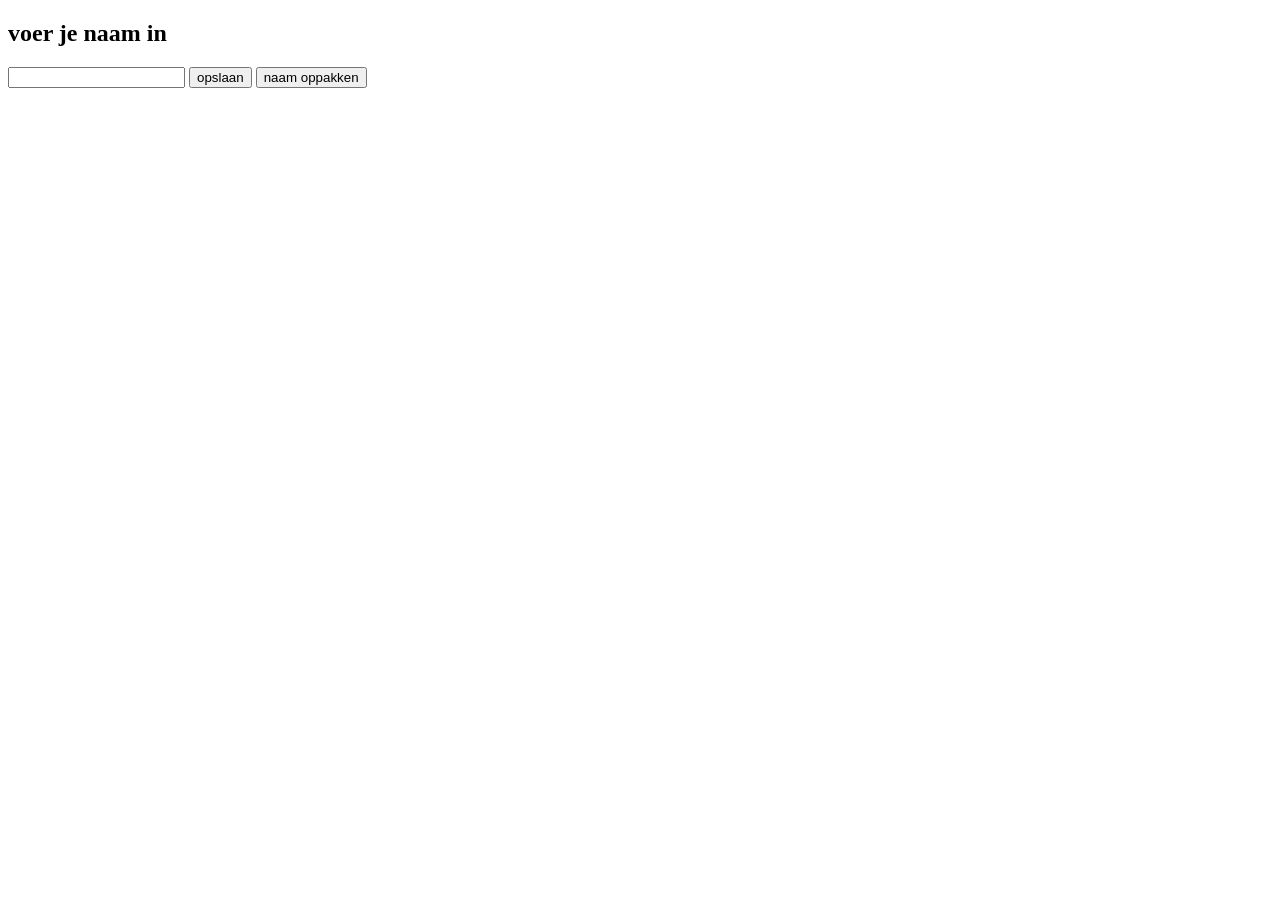
<file: index.html>
<!DOCTYPE html>
<html lang="en">
<head>
    <meta charset="UTF-8">
    <meta name="viewport" content="width=device-width, initial-scale=1.0">
    <title>Document</title>
</head>
<body>
    <h2>voer je naam in</h2>
    <input type ="text" id="inputName">
    <button onclick= saveName()>opslaan</button>
    <button onclick= getName()>naam oppakken</button>

    <h3 id=getName></h3>

    <script src="app.js"></script>
</body>
</html>
</file>
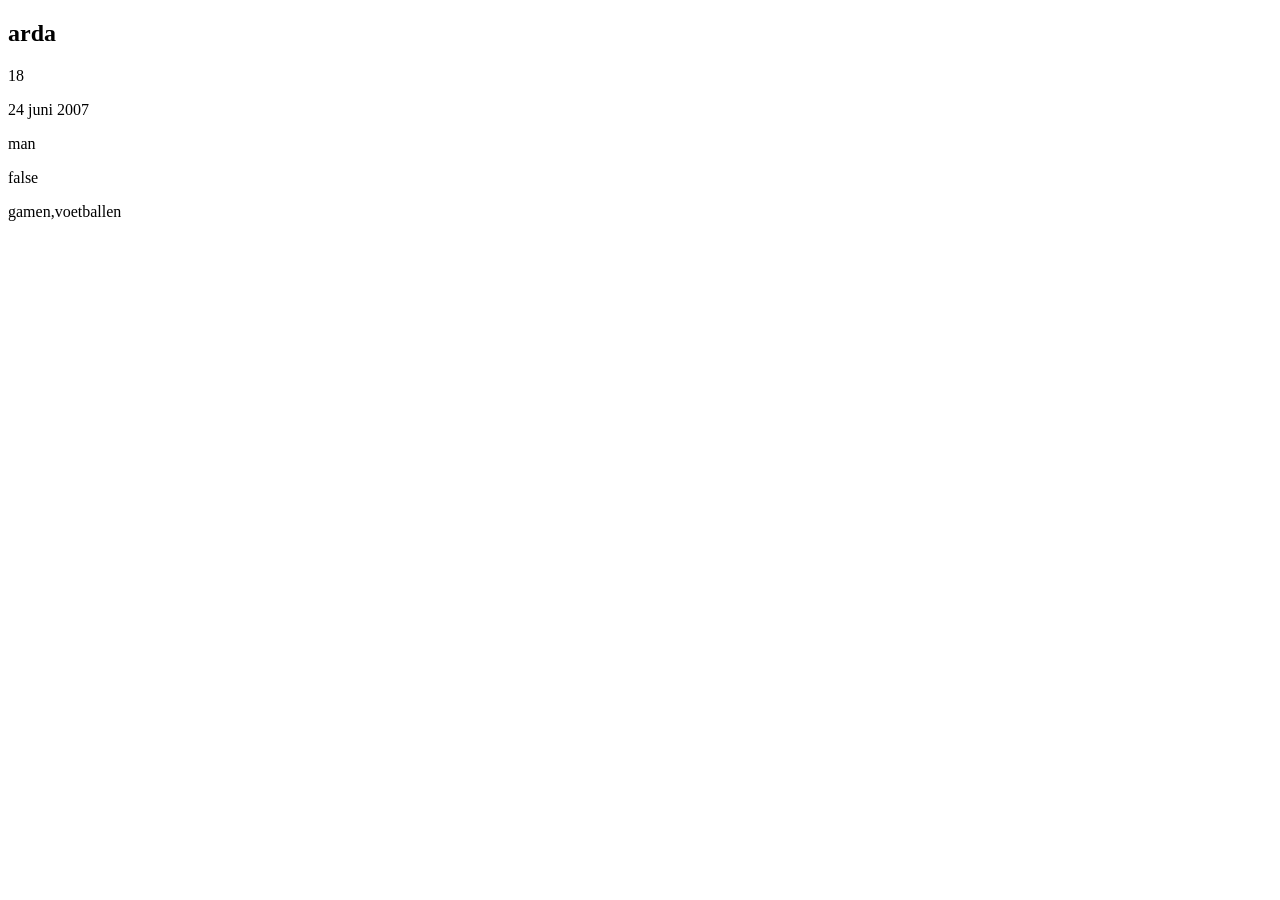
<file: 2-objecten/opdracht-03-persoon/index.html>
<!DOCTYPE html>
<html lang="en">
<head>
  <meta charset="UTF-8">
  <meta name="viewport" content="width=device-width, initial-scale=1.0">
  <title>Opdracht 3 - persoon</title>
</head>
<body>
  <div class="output"></div>
  
  <script src="app.js"></script>
</body>
</html>
</file>
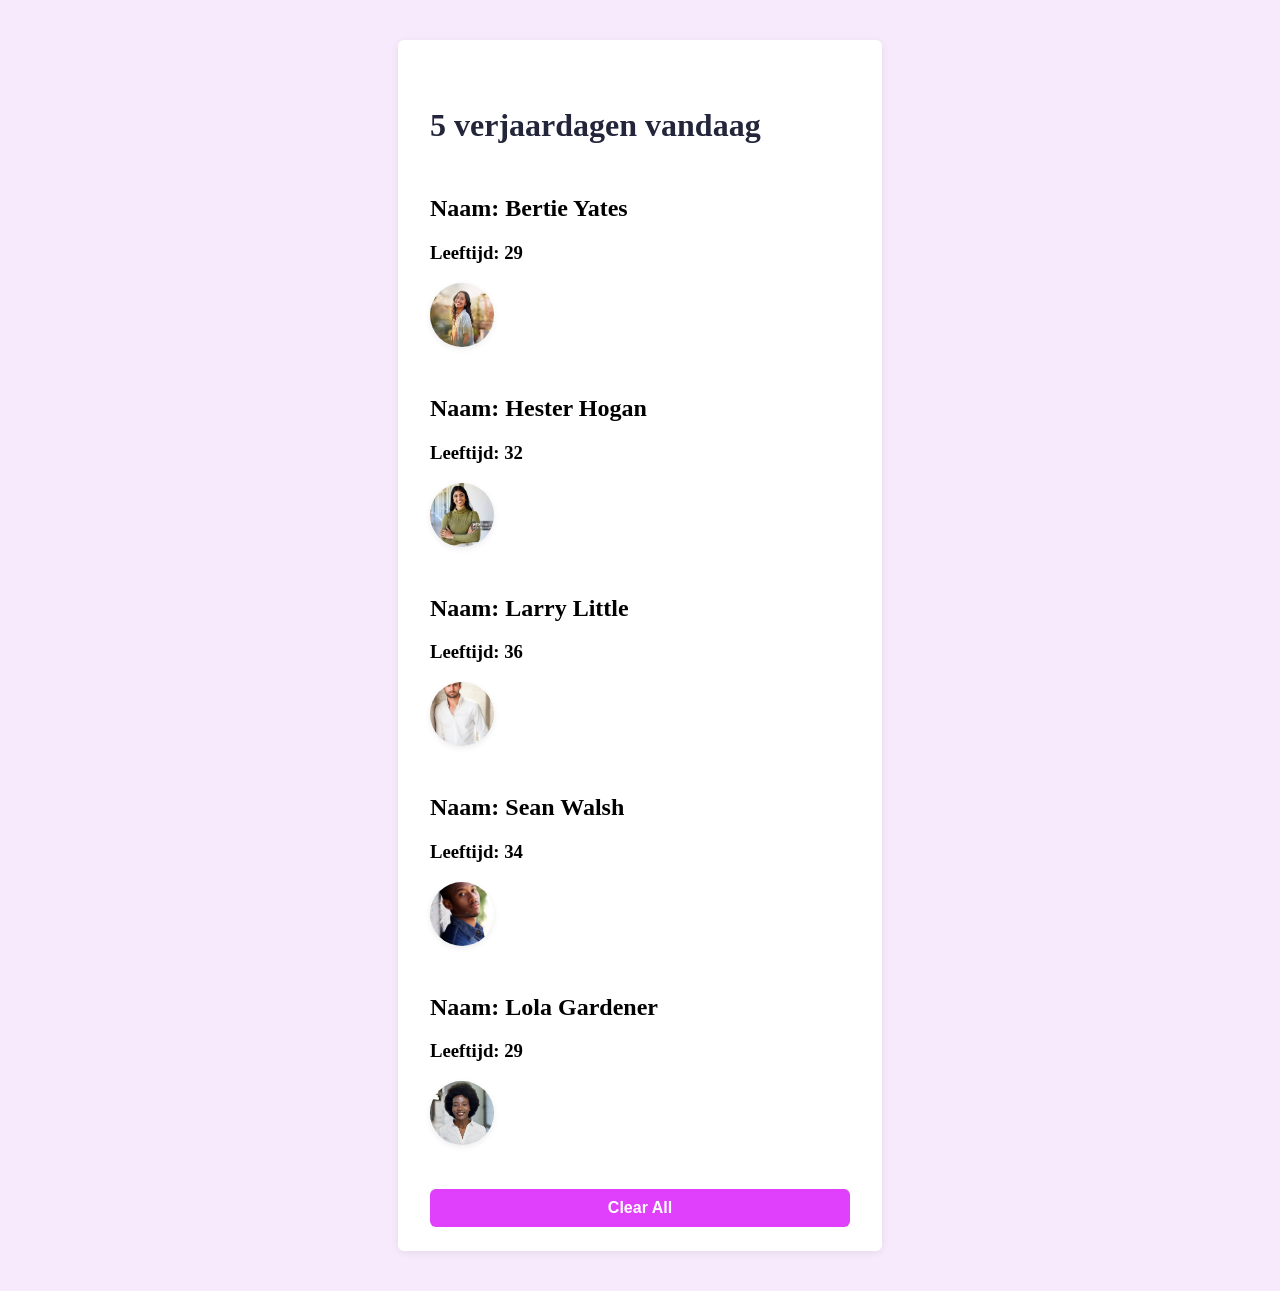
<file: 3-json/opdracht-01-birthday-reminder/index.html>
<!DOCTYPE html>
<html lang="en">
<head>
  <meta charset="UTF-8">
  <meta name="viewport" content="width=device-width, initial-scale=1.0">
  <link rel="stylesheet" href="style.css">
  <title>Birthday reminder</title>
</head>
<body>
  <div class ="BodyCenter">
  <h2 class = "AmountOfPeople"></h2>
  <section class = "birthday"></section>
  <button type="button" class="clear-button">Clear All</button>
  </div>
  <script src="app.js"></script>
</body>
</html>
</file>
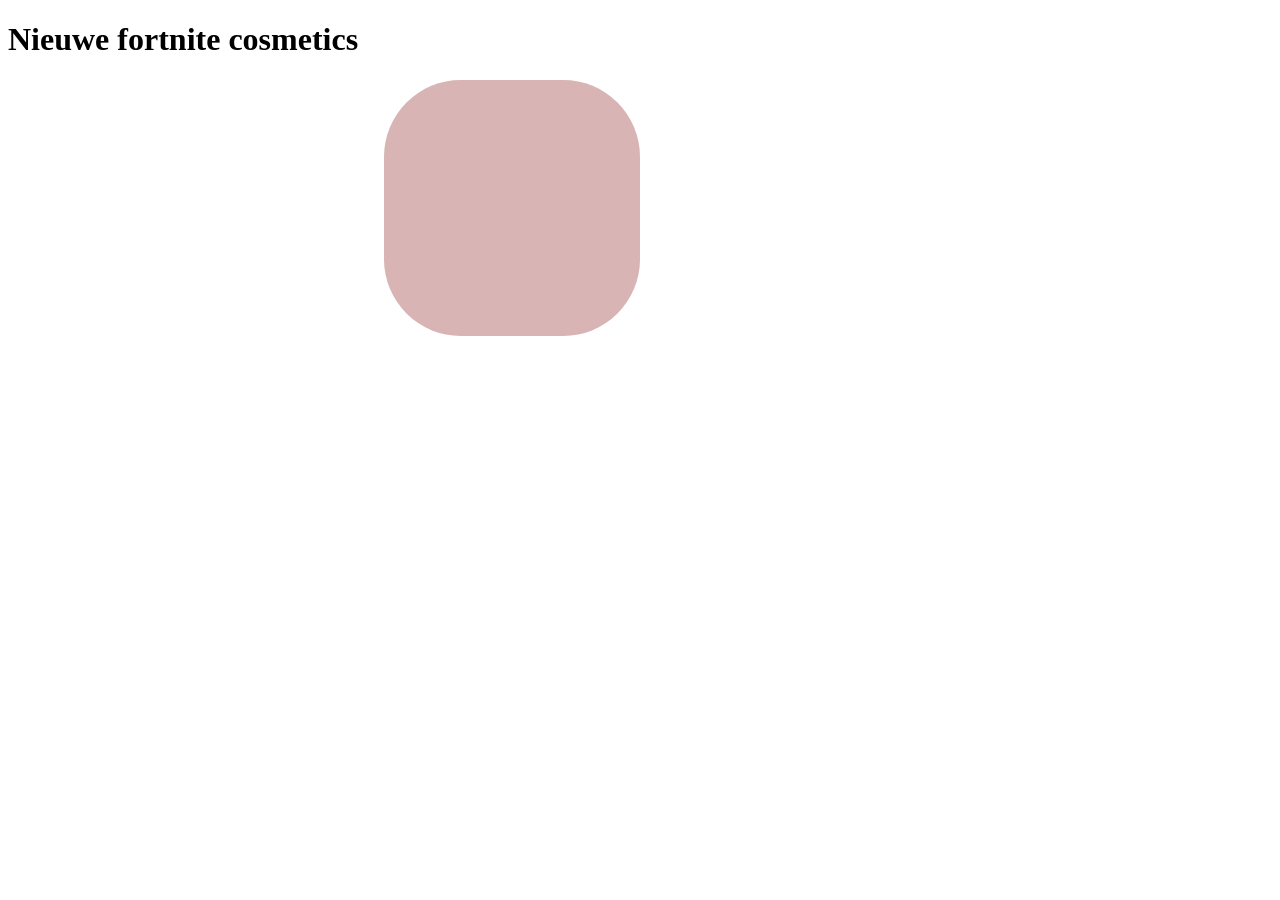
<file: 4-api/opdracht-01-fortnite-cosmetics/index.html>
<!DOCTYPE html>
<html lang="en">
<head>
  <meta charset="UTF-8">
  <meta name="viewport" content="width=device-width, initial-scale=1.0">
  <link rel="stylesheet" href="style.css">
  <title>Opdracht 1 - Fortnite Cosmetics</title>
</head>
<body>
  <h1>Nieuwe fortnite cosmetics</h1>
  <div class = "InnerBody">
  <div id = "FortniteCosmetics"></div>
  </div>
  <script src="app.js"></script>
</body>
</html>
</file>
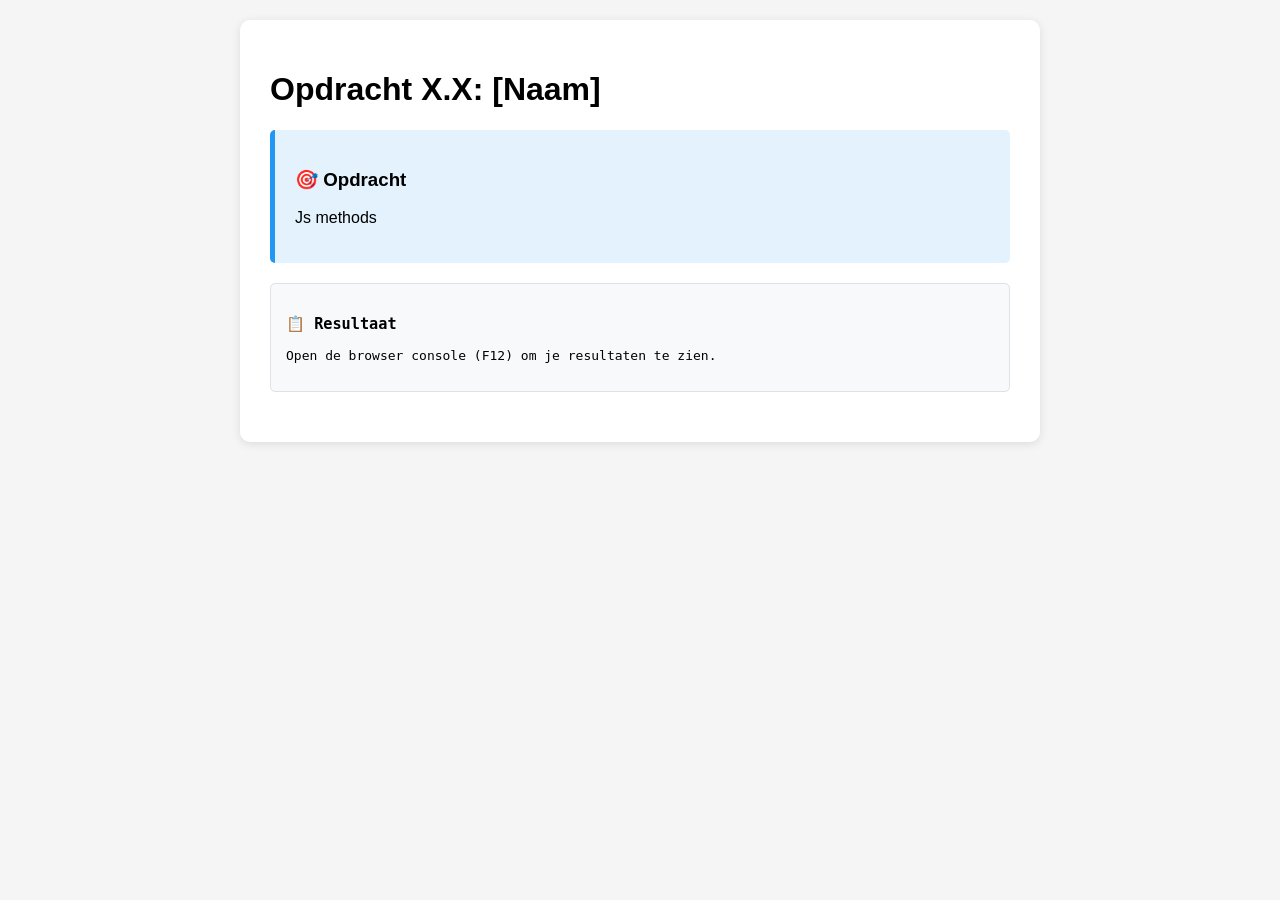
<file: 1-js-methods/level-1-basis-methods/1.1-filter-oefening/index.html>
<!DOCTYPE html>
<html lang="nl">
<head>
    <meta charset="UTF-8">
    <meta name="viewport" content="width=device-width, initial-scale=1.0">
    <title>Opdracht X.X - [Naam]</title>
    <style>
        body { 
            font-family: Arial, sans-serif; 
            max-width: 800px; 
            margin: 0 auto; 
            padding: 20px; 
            background: #f5f5f5;
        }
        .container { 
            background: white; 
            padding: 30px; 
            border-radius: 10px; 
            box-shadow: 0 2px 10px rgba(0,0,0,0.1);
        }
        .resultaat { 
            background: #f8f9fa; 
            padding: 15px; 
            border-radius: 5px; 
            margin: 20px 0; 
            font-family: monospace; 
            border: 1px solid #dee2e6;
        }
        .opdracht {
            background: #e3f2fd;
            padding: 20px;
            border-radius: 5px;
            margin: 20px 0;
            border-left: 5px solid #2196f3;
        }
    </style>
</head>
<body>
    <div class="container">
        <h1>Opdracht X.X: [Naam]</h1>
        
        <div class="opdracht">
            <h3>🎯 Opdracht</h3>
            <p>Js methods</p>
        </div>
        
        <div class="resultaat">
            <h3>📋 Resultaat</h3>
            <p>Open de browser console (F12) om je resultaten te zien.</p>
        </div>
    </div>
    
    <script src="app.js"></script>
</body>
</html>
</file>
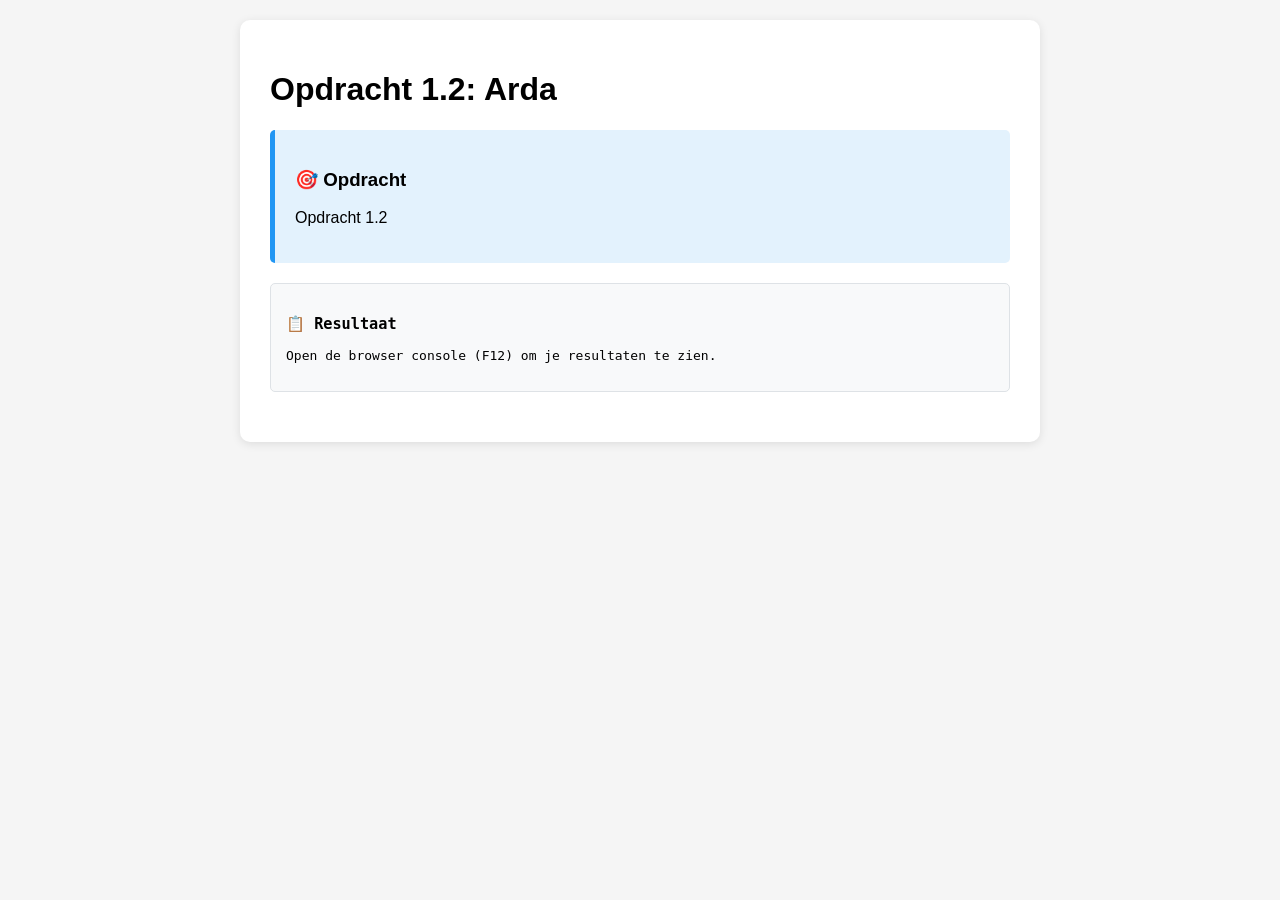
<file: 1-js-methods/level-1-basis-methods/1.2-map-oefening/index.html>
<!DOCTYPE html>
<html lang="nl">
<head>
    <meta charset="UTF-8">
    <meta name="viewport" content="width=device-width, initial-scale=1.0">
    <title>Opdracht X.X - [Naam]</title>
    <style>
        body { 
            font-family: Arial, sans-serif; 
            max-width: 800px; 
            margin: 0 auto; 
            padding: 20px; 
            background: #f5f5f5;
        }
        .container { 
            background: white; 
            padding: 30px; 
            border-radius: 10px; 
            box-shadow: 0 2px 10px rgba(0,0,0,0.1);
        }
        .resultaat { 
            background: #f8f9fa; 
            padding: 15px; 
            border-radius: 5px; 
            margin: 20px 0; 
            font-family: monospace; 
            border: 1px solid #dee2e6;
        }
        .opdracht {
            background: #e3f2fd;
            padding: 20px;
            border-radius: 5px;
            margin: 20px 0;
            border-left: 5px solid #2196f3;
        }
    </style>
</head>
<body>
    <div class="container">
        <h1>Opdracht 1.2: Arda</h1>
        
        <div class="opdracht">
            <h3>🎯 Opdracht</h3>
            <p>Opdracht 1.2</p>
        </div>
        
        <div class="resultaat">
            <h3>📋 Resultaat</h3>
            <p>Open de browser console (F12) om je resultaten te zien.</p>
        </div>
    </div>
    
    <script src="app.js"></script>
</body>
</html>
</file>
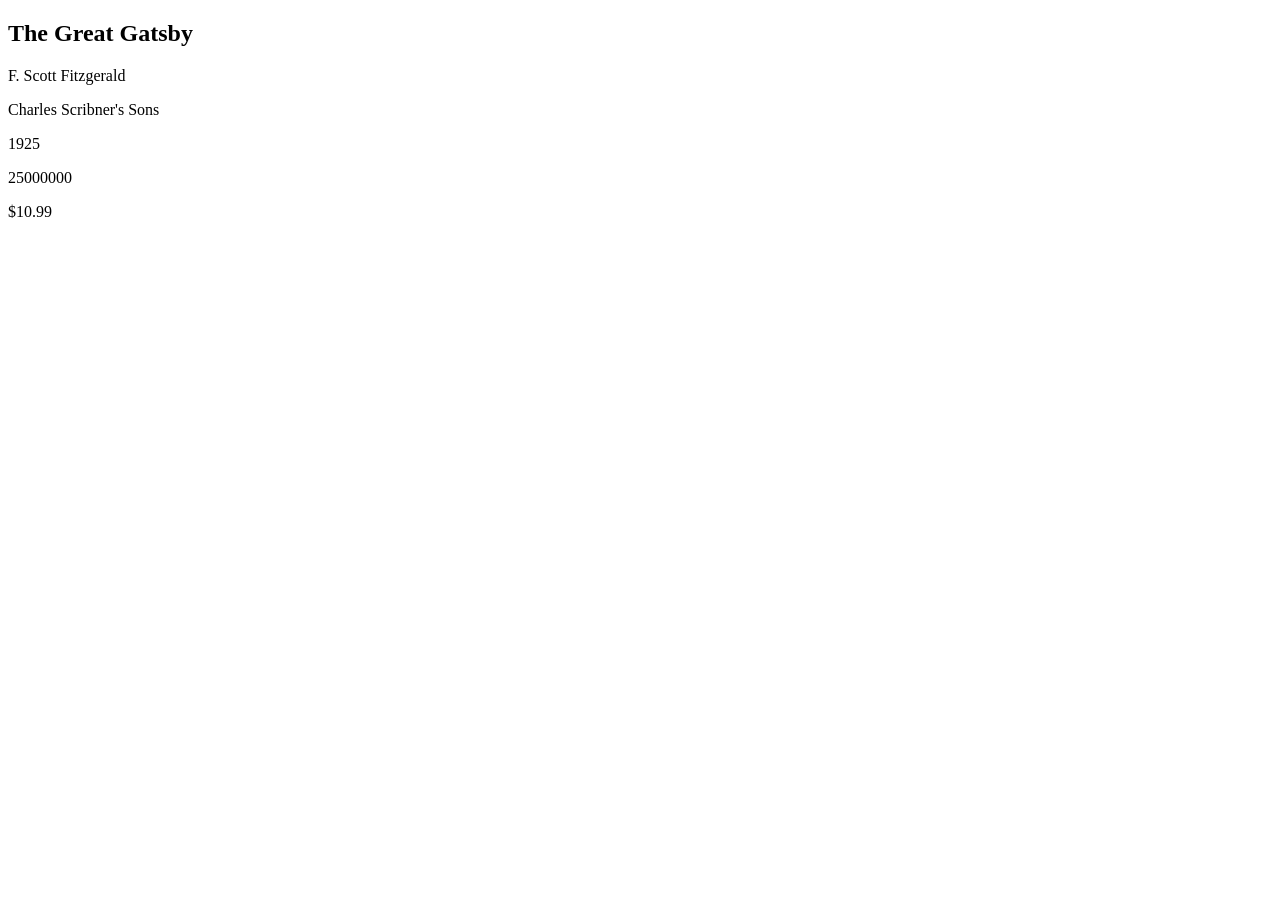
<file: 2-objecten/opdracht-01-arrow-loop/opdracht-02-boek/index.html>
<!DOCTYPE html>
<html lang="en">
<head>
  <meta charset="UTF-8">
  <meta name="viewport" content="width=device-width, initial-scale=1.0">
  <title>Opdracht 2 - Boek</title>
</head>
<body>
  <div class ="output"></div>


  
  <script src="app.js"></script>
</body>
</html>
</file>
<file: 3-json/opdracht-01-birthday-reminder/style.css>
body {
  background-color: #f8eafd;
}

.BodyCenter {
  background-color: white;
  padding: 40px 32px 24px 32px;
  max-width: 420px;
  margin: 40px auto;
  border-radius: 6px;
  box-shadow: 0 2px 8px rgba(0,0,0,0.07);
  position: static;
  left: 0;
}

.birthday {
  display: flex;
  flex-direction: column;
  gap: 24px;
  margin-bottom: 24px;
}

.birthday-item {
  display: flex;
  align-items: center;
  gap: 20px;
}

.image {
  width: 64px;
  height: 64px;
  left: 50px;
  border-radius: 50%;
  object-fit: cover;
  margin: 0;
  box-shadow: 0 2px 6px rgba(0,0,0,0.08);
}

.birthday-item h2 {
  font-size: 1.2rem;
  margin: 0 0 4px 0;
  font-weight: 700;
}

.birthday-item p {
  margin: 0;
  color: #666;
  font-size: 1rem;
}

.AmountOfPeople h2 {
  font-size: 2rem;
  font-weight: 700;
  margin-bottom: 32px;
  color: #23263a;
  text-align: left;
}

.clear-button {
  width: 100%;
  background: #e040fb;
  color: white;
  border: none;
  border-radius: 6px;
  padding: 10px 0;
  font-size: 1rem;
  font-weight: 600;
  cursor: pointer;
  margin-top: 16px;
  transition: background 0.2s;
}

.clear-button:hover {
  background: #c026d3;
}
</file>
<file: 4-api/opdracht-01-fortnite-cosmetics/style.css>
.InnerBody{
  background-color: rgb(216, 180, 180);
  font-size: medium;
  position: absolute;
  right: 50%;
  border-radius: 30%;
  padding: 10%;
}

.image{
width: 100px;
height: 100px;
border-radius: 10%;
}
</file>
